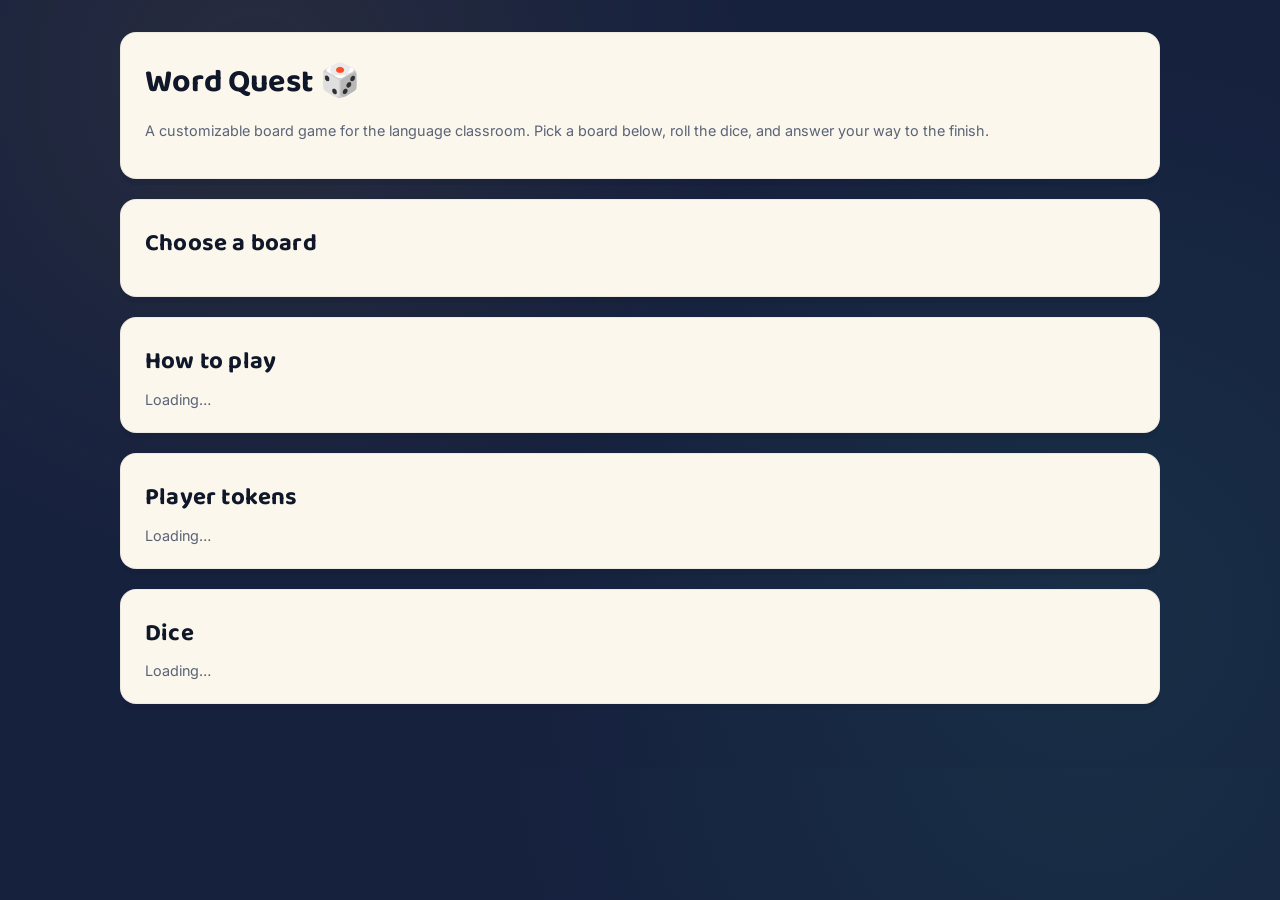
<file: index.html>
<!DOCTYPE html>
<html lang="en">
<head>
<meta charset="UTF-8" />
<meta name="viewport" content="width=device-width, initial-scale=1.0" />
<title>Word Quest — Language Board Game</title>
<link rel="stylesheet" href="css/style.css" />
</head>
<body>
<div id="topbar"></div>

<div class="wrap">
  <div class="card">
    <h1>Word Quest 🎲</h1>
    <p class="muted">A customizable board game for the language classroom. Pick a board below, roll the dice, and answer your way to the finish.</p>
  </div>

  <div class="card">
    <h2>Choose a board</h2>
    <div class="grid-4" id="boardList"></div>
  </div>

  <div class="card">
    <h2>How to play</h2>
    <div id="rulesText" class="muted">Loading…</div>
  </div>

  <div class="card">
    <h2>Player tokens</h2>
    <div id="tokenGuide" class="muted">Loading…</div>
  </div>

  <div class="card">
    <h2>Dice</h2>
    <div id="diceGuide" class="muted">Loading…</div>
  </div>
</div>

<script type="module">
  import { supabase } from "./js/supabaseClient.js";
  import { renderTopbar } from "./js/main.js";

  document.getElementById("topbar").innerHTML = renderTopbar();

  async function load() {
    const { data: settings } = await supabase.from("site_settings").select("*").eq("id", 1).single();
    if (settings) {
      document.getElementById("rulesText").innerHTML = (settings.rules_text || "").replace(/\n/g, "<br>");
      document.getElementById("tokenGuide").innerHTML = (settings.token_guide || "").replace(/\n/g, "<br>");
      document.getElementById("diceGuide").innerHTML = (settings.dice_guide || "").replace(/\n/g, "<br>");
    }

    const { data: boards } = await supabase.from("boards").select("*").order("board_number");
    const list = document.getElementById("boardList");
    list.innerHTML = (boards || [])
      .map(
        (b) => `
      <div class="card" style="margin:0;">
        <span class="pill pill-${b.dice_type}">${b.dice_type.toUpperCase()}</span>
        <h3>${b.name}</h3>
        <p class="muted" style="text-transform:capitalize;">Win rule: ${b.win_rule}</p>
        <a class="btn btn-primary btn-sm" href="join.html?board=${b.board_number}">Play this board</a>
      </div>`
      )
      .join("");
  }

  load();
</script>
</body>
</html>
</file>
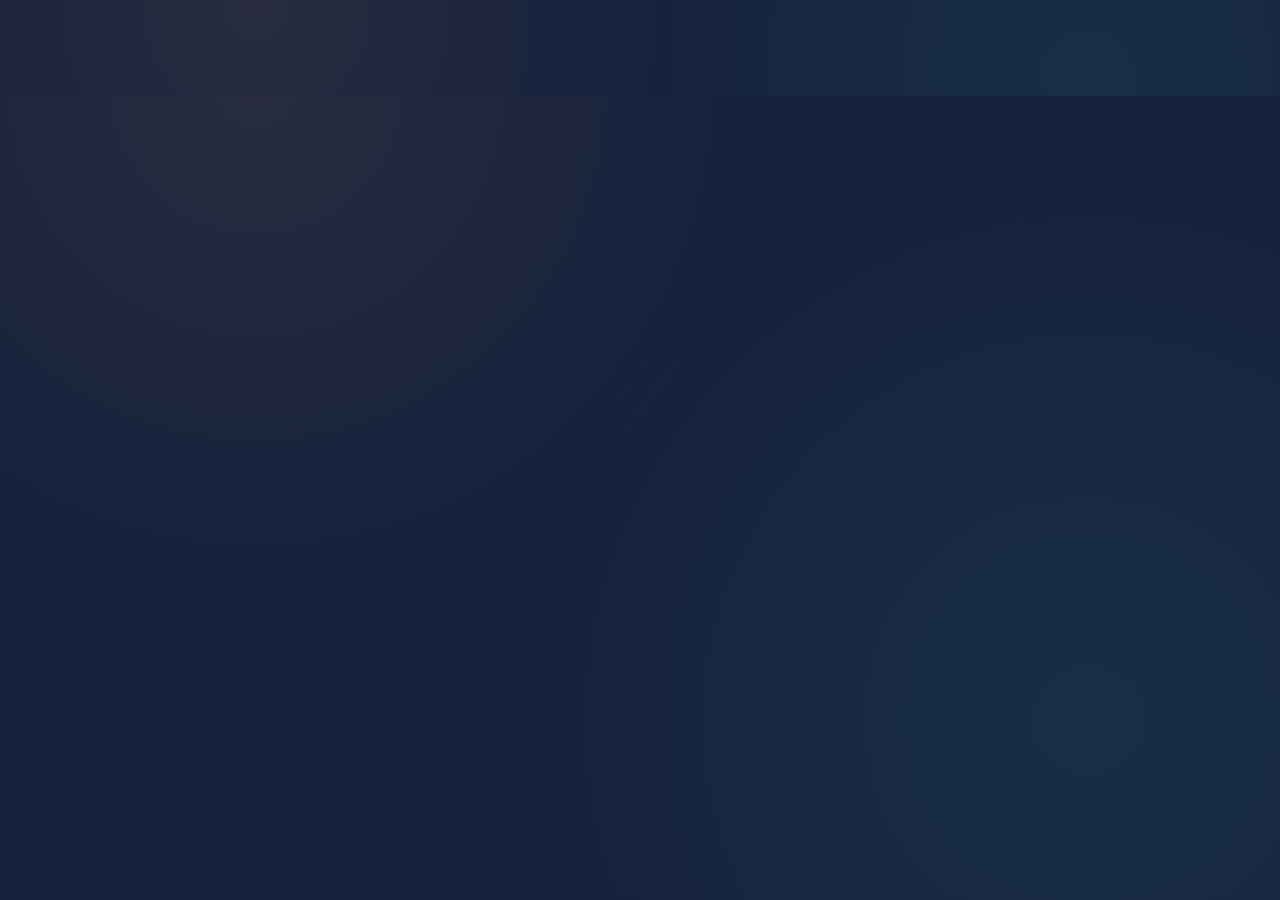
<file: board.html>
<!DOCTYPE html>
<html lang="en">
<head>
<meta charset="UTF-8" />
<meta name="viewport" content="width=device-width, initial-scale=1.0" />
<title>Play — Word Quest</title>
<link rel="stylesheet" href="css/style.css" />
</head>
<body>
<div id="topbar"></div>

<div class="wrap">

  <div class="card hidden" id="noSessionCard">
    <h2 id="boardTitleNoSession"></h2>
    <p class="muted">No active game yet for this board.</p>
    <a class="btn btn-primary" id="goJoinBtn" href="#">Start / join a game</a>
  </div>

  <div id="gameArea" class="hidden">
    <div class="card row between">
      <div>
        <h2 id="boardTitle"></h2>
        <span class="muted">Code: <code class="joincode" id="codeShown"></code> · <span id="diceLabel" class="pill"></span></span>
      </div>
      <div class="row">
        <button class="btn btn-outline btn-sm hidden" id="resetBtn">↺ Reset positions</button>
        <button class="btn btn-danger btn-sm hidden" id="newGameBtn">End & start new game</button>
      </div>
    </div>

    <div class="turn-banner" id="turnBanner"></div>

    <div class="board-shell">
      <div class="path" id="pathEl"></div>
    </div>

    <div class="card row between mt">
      <div class="row">
        <div class="dice" id="diceEl">?</div>
        <button class="btn btn-primary" id="rollBtn" disabled>Roll dice</button>
      </div>
      <div id="myPlayerLabel" class="muted"></div>
    </div>

    <div class="card">
      <h3>Players</h3>
      <div id="playerList"></div>
    </div>
  </div>
</div>

<script type="module" src="js/board.js"></script>
</body>
</html>
</file>
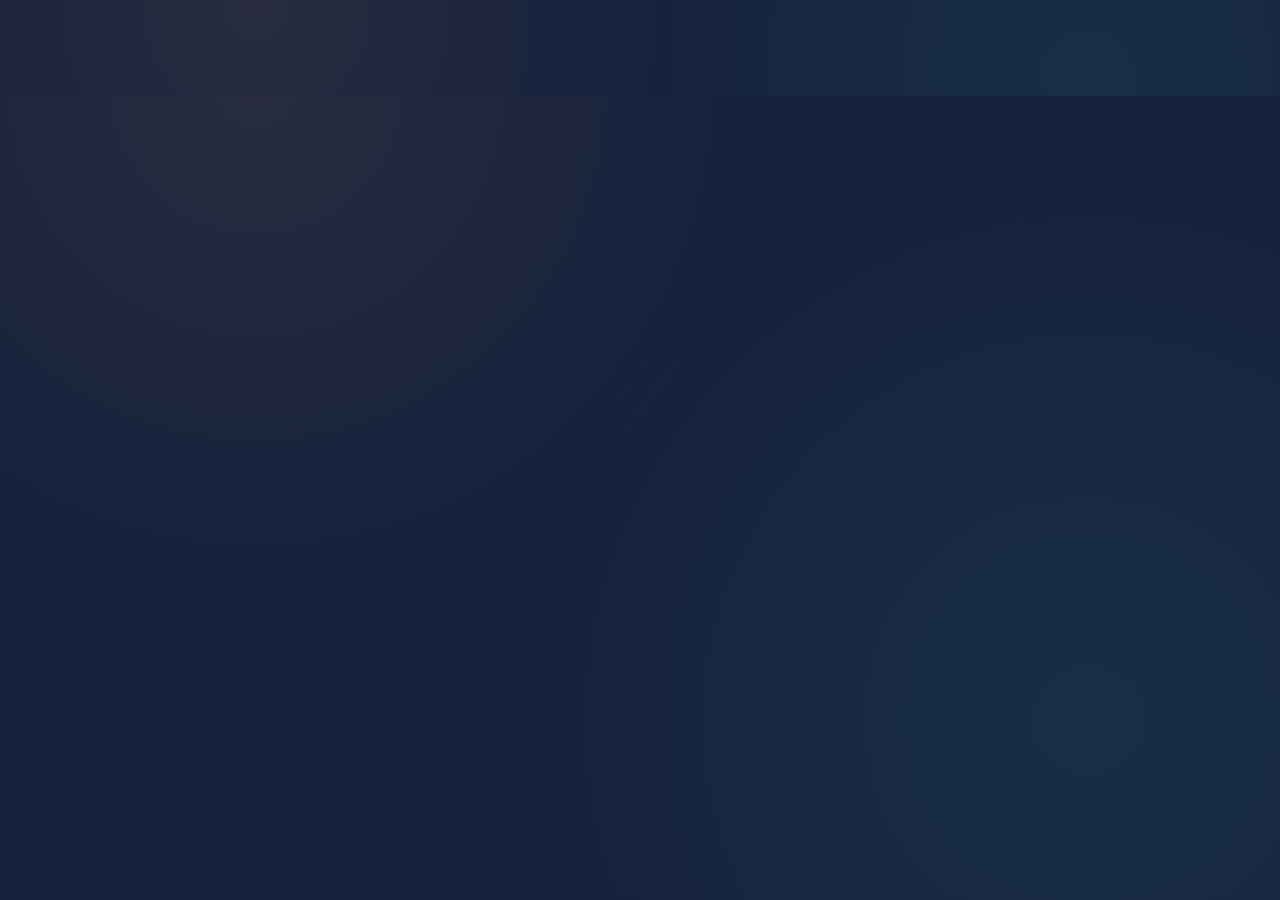
<file: join.html>
<!DOCTYPE html>
<html lang="en">
<head>
<meta charset="UTF-8" />
<meta name="viewport" content="width=device-width, initial-scale=1.0" />
<title>Join Game — Word Quest</title>
<link rel="stylesheet" href="css/style.css" />
</head>
<body>
<div id="topbar"></div>

<div class="wrap">

  <!-- Shown while no game exists yet for this board -->
  <div class="card hidden" id="waitingCard">
    <h2 id="waitingBoardName"></h2>
    <p class="muted">This board hasn't started yet. Ask your teacher to start it — this page will update automatically.</p>

    <details class="mt">
      <summary class="muted" style="cursor:pointer;">I'm the teacher</summary>
      <div class="field mt"><label>Teacher password</label><input type="password" id="teacherStartPw" /></div>
      <button class="btn btn-teal btn-sm" id="teacherStartBtn">Start this board</button>
      <p class="muted" id="teacherStartMsg"></p>
    </details>
  </div>

  <!-- Shown once a game exists -->
  <div class="card hidden" id="nameCard">
    <h2 id="boardNameLabel"></h2>

    <div class="field"><label>Your name</label><input type="text" id="playerName" /></div>

    <div id="colorSection">
      <label>Pick your color</label>
      <div class="color-grid" id="colorGrid"></div>
      <button class="btn btn-primary mt" id="joinBtn" disabled>Join game</button>
    </div>

    <details class="mt">
      <summary class="muted" style="cursor:pointer;">I'm the teacher</summary>
      <div class="field mt"><label>Teacher password</label><input type="password" id="teacherJoinPw" /></div>
      <button class="btn btn-teal btn-sm" id="teacherJoinBtn">Join as spectator</button>
    </details>

    <p class="muted" id="joinMsg"></p>
  </div>

</div>

<script type="module" src="js/join.js"></script>
</body>
</html>
</file>
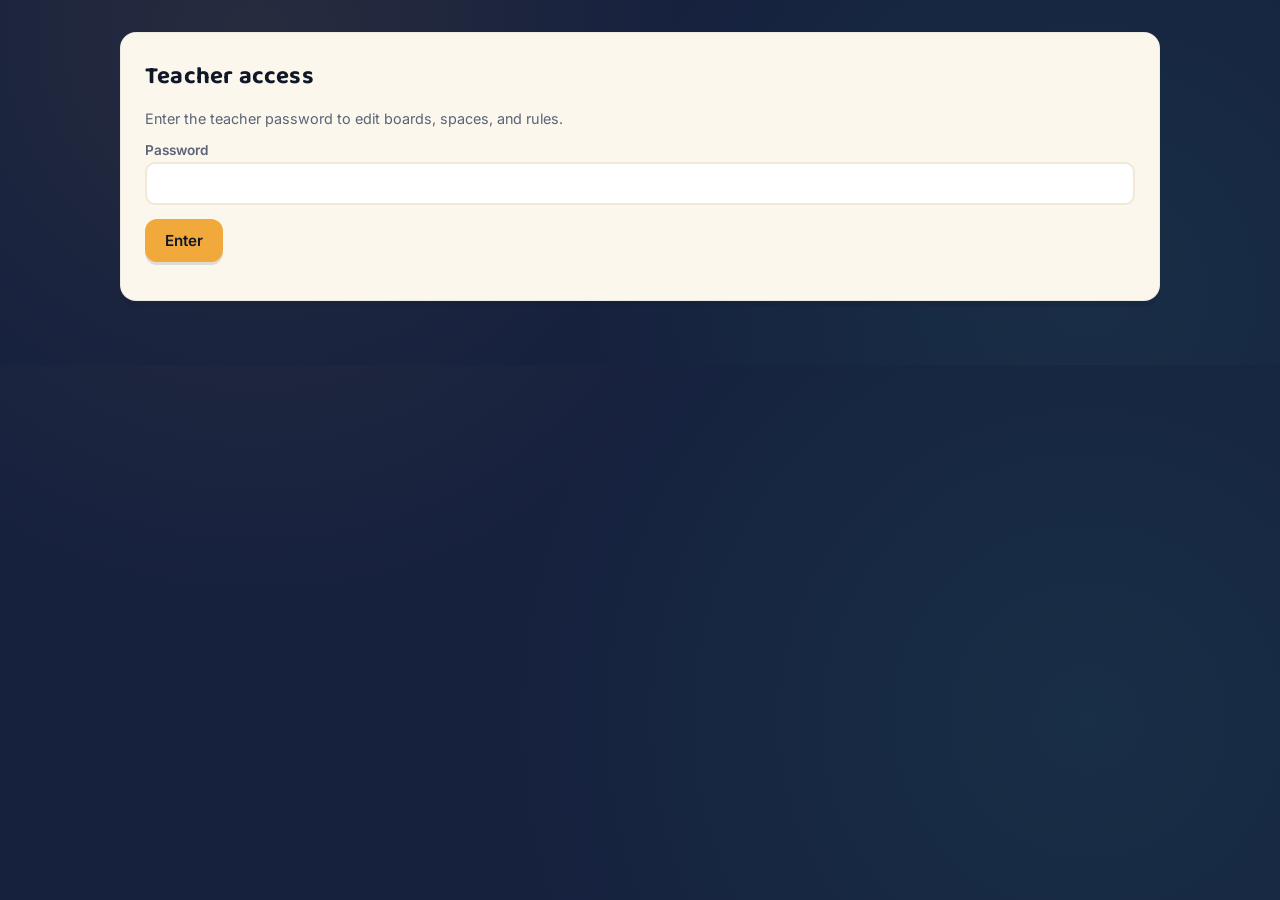
<file: teacher.html>
<!DOCTYPE html>
<html lang="en">
<head>
<meta charset="UTF-8" />
<meta name="viewport" content="width=device-width, initial-scale=1.0" />
<title>Teacher Dashboard — Word Quest</title>
<link rel="stylesheet" href="css/style.css" />
</head>
<body>
<div id="topbar"></div>

<div class="wrap">

  <!-- LOGIN -->
  <div class="card" id="loginCard">
    <h2>Teacher access</h2>
    <p class="muted">Enter the teacher password to edit boards, spaces, and rules.</p>
    <div class="field"><label>Password</label><input type="password" id="loginPassword" /></div>
    <button class="btn btn-primary" id="signInBtn">Enter</button>
    <p class="muted" id="loginMsg"></p>
  </div>

  <!-- DASHBOARD (shown after login) -->
  <div id="dashboard" class="hidden">
    <div class="card row between">
      <div><strong>Teacher dashboard</strong></div>
      <button class="btn btn-outline btn-sm" id="signOutBtn">Sign out</button>
    </div>

    <div class="card">
      <h2>Site rules & guides</h2>
      <div class="field"><label>Rules text (shown on Home page)</label><textarea id="rulesText" rows="4"></textarea></div>
      <div class="field"><label>Player token guide</label><textarea id="tokenGuide" rows="3"></textarea></div>
      <div class="field"><label>Dice guide</label><textarea id="diceGuide" rows="3"></textarea></div>
      <button class="btn btn-teal" id="saveSettingsBtn">Save guides</button>
      <span class="muted" id="settingsMsg"></span>
    </div>

    <div class="card">
      <h2>Boards</h2>
      <p class="muted">Pick a board to edit its name, dice type, win rule, and landing spaces.</p>
      <div class="row" id="boardTabs"></div>
    </div>

    <div class="card hidden" id="boardEditor">
      <div class="field"><label>Board name</label><input type="text" id="boardName" /></div>
      <div class="row">
        <div class="field" style="flex:1;">
          <label>Dice</label>
          <select id="boardDice"><option value="d4">d4 (1-4)</option><option value="d6">d6 (1-6)</option></select>
        </div>
        <div class="field" style="flex:1;">
          <label>Win rule</label>
          <select id="boardWinRule">
            <option value="overshoot">Overshoot wins (any roll ≥ remaining distance wins)</option>
            <option value="exact">Exact landing required (must roll exact number to finish)</option>
          </select>
        </div>
      </div>
      <button class="btn btn-teal btn-sm" id="saveBoardBtn">Save board settings</button>
      <span class="muted" id="boardMsg"></span>

      <h3 class="mt">Landing spaces</h3>
      <p class="muted">Space 0 is always Start, and the last space is always Finish. Add or remove spaces in between.</p>
      <div id="spacesEditor"></div>
      <div class="row mt">
        <button class="btn btn-primary btn-sm" id="addSpaceBtn">+ Add space</button>
        <button class="btn btn-outline btn-sm" id="shuffleBtn">🔀 Shuffle space order</button>
        <button class="btn btn-teal btn-sm" id="saveSpacesBtn">Save spaces</button>
        <span class="muted" id="spacesMsg"></span>
      </div>
    </div>
  </div>
</div>

<script type="module" src="js/teacher.js"></script>
</body>
</html>
</file>
<file: css/style.css>
@import url('https://fonts.googleapis.com/css2?family=Baloo+2:wght@500;700;800&family=Inter:wght@400;500;600&family=JetBrains+Mono:wght@500;700&display=swap');

:root {
  --navy: #16213E;
  --navy-deep: #0F1729;
  --paper: #FBF7ED;
  --paper-dim: #F0E9D8;
  --mustard: #F2A93B;
  --teal: #2FA88F;
  --ink: #1B2436;
  --ink-soft: #5B6377;
  --danger: #E4572E;
  --path: #E4C99B;

  --p-red: #E4572E;
  --p-blue: #2E86AB;
  --p-green: #3DA35D;
  --p-yellow: #F1C40F;
  --p-purple: #8E44AD;
  --p-orange: #E67E22;

  --radius: 16px;
  --shadow: 0 6px 0 rgba(15, 23, 41, 0.15);
  --shadow-sm: 0 3px 0 rgba(15, 23, 41, 0.12);
}

* { box-sizing: border-box; }

html, body {
  margin: 0;
  min-height: 100%;
  background: var(--navy);
  background-image:
    radial-gradient(circle at 20% 10%, rgba(242,169,59,0.08), transparent 40%),
    radial-gradient(circle at 85% 80%, rgba(47,168,143,0.10), transparent 45%);
  color: var(--ink);
  font-family: 'Inter', sans-serif;
  -webkit-font-smoothing: antialiased;
}

h1, h2, h3, .display {
  font-family: 'Baloo 2', sans-serif;
  color: var(--navy-deep);
  margin: 0 0 0.4em 0;
  letter-spacing: 0.2px;
}

a { color: inherit; }

.wrap {
  max-width: 1080px;
  margin: 0 auto;
  padding: 32px 20px 64px;
}

.topbar {
  display: flex;
  align-items: center;
  justify-content: space-between;
  padding: 18px 28px;
  color: var(--paper);
}

.brand {
  font-family: 'Baloo 2', sans-serif;
  font-weight: 800;
  font-size: 1.3rem;
  color: var(--paper);
  display: flex;
  align-items: center;
  gap: 10px;
  text-decoration: none;
}
.brand .dot { width: 12px; height: 12px; border-radius: 50%; background: var(--mustard); display: inline-block; }

.nav {
  display: flex;
  gap: 8px;
  flex-wrap: wrap;
}
.nav a {
  text-decoration: none;
  color: var(--paper);
  background: rgba(255,255,255,0.08);
  padding: 8px 14px;
  border-radius: 999px;
  font-weight: 600;
  font-size: 0.92rem;
  transition: background 0.15s ease;
}
.nav a:hover { background: rgba(255,255,255,0.18); }

.card {
  background: var(--paper);
  border-radius: var(--radius);
  padding: 24px;
  box-shadow: var(--shadow);
  border: 1px solid rgba(15,23,41,0.06);
}

.card + .card { margin-top: 20px; }

.grid-4 {
  display: grid;
  grid-template-columns: repeat(auto-fit, minmax(220px, 1fr));
  gap: 18px;
}

.btn {
  font-family: 'Inter', sans-serif;
  font-weight: 600;
  border: none;
  border-radius: 12px;
  padding: 12px 20px;
  cursor: pointer;
  font-size: 0.95rem;
  box-shadow: var(--shadow-sm);
  transition: transform 0.08s ease, box-shadow 0.08s ease;
}
.btn:active { transform: translateY(3px); box-shadow: none; }
.btn:disabled { opacity: 0.45; cursor: not-allowed; transform: none; box-shadow: none; }

.btn-primary { background: var(--mustard); color: var(--navy-deep); }
.btn-teal { background: var(--teal); color: white; }
.btn-outline { background: transparent; color: var(--navy-deep); border: 2px solid var(--navy-deep); box-shadow: none; }
.btn-danger { background: var(--danger); color: white; }
.btn-sm { padding: 8px 14px; font-size: 0.85rem; }

input[type=text], input[type=email], input[type=password], input[type=url], input[type=number], textarea, select {
  font-family: 'Inter', sans-serif;
  font-size: 0.95rem;
  padding: 10px 12px;
  border-radius: 10px;
  border: 2px solid var(--paper-dim);
  background: white;
  width: 100%;
}
input:focus, textarea:focus, select:focus {
  outline: none;
  border-color: var(--mustard);
}
label { font-weight: 600; font-size: 0.85rem; color: var(--ink-soft); display: block; margin-bottom: 4px; }

.field { margin-bottom: 14px; }

.pill {
  display: inline-block;
  font-size: 0.75rem;
  font-weight: 700;
  padding: 3px 10px;
  border-radius: 999px;
  text-transform: uppercase;
  letter-spacing: 0.4px;
}
.pill-d4 { background: #FCE7C8; color: #8A5A00; }
.pill-d6 { background: #D8F0EA; color: #106B57; }

/* ---------- Board / path ---------- */
.board-shell {
  background: var(--paper);
  border-radius: var(--radius);
  padding: 28px;
  box-shadow: var(--shadow);
}

.path {
  display: flex;
  flex-wrap: wrap;
  gap: 14px;
  padding: 14px;
  background: var(--path);
  border-radius: 14px;
  position: relative;
}

.space {
  width: 118px;
  min-height: 92px;
  background: white;
  border-radius: 12px;
  padding: 8px;
  font-size: 0.78rem;
  position: relative;
  border: 2px dashed rgba(27,36,54,0.15);
  display: flex;
  flex-direction: column;
  justify-content: flex-start;
  gap: 4px;
}
.space img { width: 100%; height: 46px; object-fit: cover; border-radius: 6px; }
.space .idx {
  font-family: 'JetBrains Mono', monospace;
  font-size: 0.68rem;
  color: var(--ink-soft);
  font-weight: 700;
}
.space.start, .space.finish {
  background: var(--navy-deep);
  color: var(--paper);
  align-items: center;
  justify-content: center;
  text-align: center;
  font-family: 'Baloo 2', sans-serif;
  font-weight: 700;
}
.space.special { border: 2px solid var(--mustard); }
.space.special::after {
  content: "★";
  position: absolute;
  top: 4px;
  right: 6px;
  color: var(--mustard);
  font-size: 0.9rem;
}
.tokens-on-space {
  display: flex;
  gap: 3px;
  flex-wrap: wrap;
  margin-top: auto;
}

.token {
  width: 18px;
  height: 18px;
  border-radius: 50%;
  border: 2px solid white;
  box-shadow: 0 1px 3px rgba(0,0,0,0.4);
  transition: transform 0.35s cubic-bezier(.34,1.56,.64,1);
}
.token.bounce { animation: hop 0.4s ease; }
@keyframes hop {
  0% { transform: translateY(0); }
  40% { transform: translateY(-10px) scale(1.15); }
  100% { transform: translateY(0); }
}

.token-red { background: var(--p-red); }
.token-blue { background: var(--p-blue); }
.token-green { background: var(--p-green); }
.token-yellow { background: var(--p-yellow); }
.token-purple { background: var(--p-purple); }
.token-orange { background: var(--p-orange); }

/* ---------- Dice ---------- */
.dice {
  width: 64px;
  height: 64px;
  background: white;
  border-radius: 14px;
  border: 3px solid var(--navy-deep);
  display: flex;
  align-items: center;
  justify-content: center;
  font-family: 'JetBrains Mono', monospace;
  font-weight: 700;
  font-size: 1.8rem;
  color: var(--navy-deep);
}
.dice.rolling { animation: rollspin 0.5s ease; }
@keyframes rollspin {
  0% { transform: rotate(0deg) scale(1); }
  50% { transform: rotate(200deg) scale(1.15); }
  100% { transform: rotate(360deg) scale(1); }
}

/* ---------- Color picker (join screen) ---------- */
.color-grid {
  display: grid;
  grid-template-columns: repeat(3, 1fr);
  gap: 12px;
}
.color-opt {
  border-radius: 12px;
  padding: 14px 8px;
  text-align: center;
  cursor: pointer;
  border: 3px solid transparent;
  font-weight: 700;
  color: white;
  font-family: 'Baloo 2', sans-serif;
}
.color-opt.taken { opacity: 0.25; cursor: not-allowed; }
.color-opt.selected { border-color: var(--navy-deep); transform: scale(1.05); }

/* ---------- Player list / turn banner ---------- */
.turn-banner {
  display: flex;
  align-items: center;
  gap: 10px;
  background: var(--navy-deep);
  color: var(--paper);
  padding: 12px 18px;
  border-radius: 12px;
  font-family: 'Baloo 2', sans-serif;
  font-weight: 700;
  margin-bottom: 16px;
}

.player-row {
  display: flex;
  align-items: center;
  gap: 10px;
  padding: 8px 0;
  border-bottom: 1px solid var(--paper-dim);
}
.player-row:last-child { border-bottom: none; }
.player-row .name { font-weight: 600; flex: 1; }
.player-row .pos { font-family: 'JetBrains Mono', monospace; font-size: 0.8rem; color: var(--ink-soft); }

.muted { color: var(--ink-soft); font-size: 0.9rem; }
.center { text-align: center; }
.row { display: flex; align-items: center; gap: 10px; flex-wrap: wrap; }
.row.between { justify-content: space-between; }
.mt { margin-top: 18px; }
.hidden { display: none !important; }

code.joincode {
  font-family: 'JetBrains Mono', monospace;
  background: var(--navy-deep);
  color: var(--mustard);
  padding: 6px 12px;
  border-radius: 8px;
  font-size: 1.1rem;
  letter-spacing: 2px;
}
</file>
